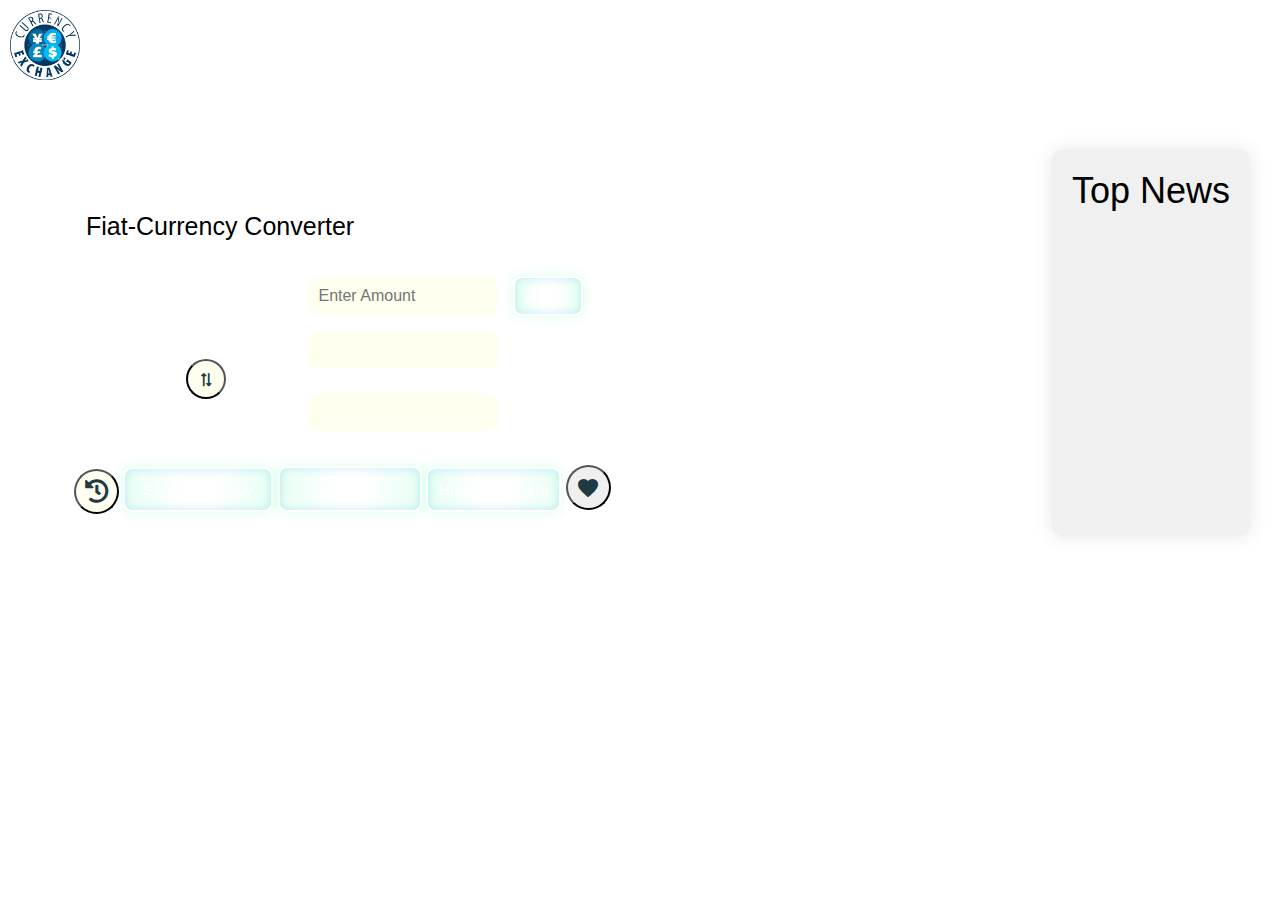
<file: index.html>
<!DOCTYPE html>
<html lang="en">
<head>
  <meta charset="UTF-8">
  <meta name="viewport" content="width=device-width, initial-scale=1.0">
  <title>Fiat-Currency Converter</title>
  <link rel="stylesheet" href="https://cdnjs.cloudflare.com/ajax/libs/font-awesome/5.15.3/css/all.min.css">
  <link href="https://fonts.googleapis.com/icon?family=Material+Icons" rel="stylesheet">
  <style>
    *{
      margin: 0;
      padding: 0;
      box-sizing: border-box;
      font-family: 'Poppins', sans-serif;
    }
    body{
      background-repeat: no-repeat;
      background-size: cover;
      background-attachment: fixed;
      background-image: url("https://wallpapercave.com/wp/wp4678541.jpg");
    }
    .container2{
      display:flex;
      flex-direction: row;
      height: 80px;
      width: 200px;
      padding: 10px;
    }
    .container2 a{
      padding: 12px;
      margin: 10px;
    }
    .dropdown-menu {
      position: relative;
      display: inline-block;
    }
    .dropdown-menu:hover .menu-content {
      display: block;
    }
    .menu-btn {
      background-color:transparent;
      color: white;
      padding: 23px;
      font-size: 20px;
      font-weight: bolder;
      font-family: poppins;
      border: none;
      text-transform: uppercase;
    }
    .menu-content {
      display: none;
      position: absolute;
      background-color: transparent;
      min-width: 160px;
      z-index: 1;
    }
    .links,.links-hidden{
      display: inline-block;
      color: white;
      padding: 12px 16px;
      text-decoration: none;
      font-size: 18px;
      font-weight: bold;
    }
    .links-hidden{
      display: block;
    }
    nav {
      width: 100%;
      left: 10px;
    }
    nav a {
      font-size: 20px;
      margin-right: 7px;
      margin-left: 2px;
    }
    .flex_container{
      display: flex;
    }
    .form {
      margin: 0 auto;
      margin-right: 50px;
      margin-left: 30px;
    }
    .form__fieldset {
      border: 4px solid white;
      border-radius: 10px;
      margin-top: 120px;
      padding-left: 30px;
      padding-right: 20px;
      margin-left: 10px;
      max-width: 1100px;
    }
    .form__legend {
      border: 2px solid white;
      padding: 10px;
      border-radius: 10px;
      font-size: 25px;
      background-color: white;
       color: black;
    }
    .inputfield {
      max-width: 190px;
      background-color: ivory;
      border: none;
      padding: 10px;
      border-radius: 10px;
      outline: none;
      color: black;
      font-size: 16px;
    }
    #amount:focus {
      animation: rotateShadow 2s infinite linear;
    }
    .form__labelText {
      font-size: 20px;
      display: inline-block;
      width: 200px;
      margin: 10px;
      color: white;
      font-weight: bold;
    }
  .button {
  --green: white;
  font-size: 15px;
  padding: 0.7em 2.7em;
  letter-spacing: 0.06em;
  position: relative;
  font-family: inherit;
  border-radius: 0.6em;
  overflow: hidden;
  transition: all 0.3s;
  line-height: 1.4em;
  border: 2px solid var(--green);
  background: linear-gradient(to right, rgba(27, 253, 156, 0.1) 1%, transparent 40%,transparent 60% , rgba(27, 253, 156, 0.1) 100%);
  color: var(--green);
  box-shadow: inset 0 0 10px rgba(112, 203, 225, 0.4), 0 0 9px 3px rgba(27, 253, 156, 0.1);
}
.button:hover {
  color: #30ade3;
  box-shadow: inset 0 0 10px rgba(112, 203, 225, 0.4), 0 0 9px 3px rgba(27, 253, 156, 0.2);
}
.button:before {
  content: "";
  position: absolute;
  left: -4em;
  width: 4em;
  height: 100%;
  top: 0;
  transition: transform .4s ease-in-out;
  background: linear-gradient(to right, transparent 1%, rgba(27, 253, 156, 0.1) 40%,rgba(27, 253, 156, 0.1) 60% , transparent 100%);
}
.button:hover:before {
  transform: translateX(15em);
}
    .form__container {
      padding: 10px;
    }
    .form__result {
      padding: 20px;
    }
    .form__labelText {
      font-size: 20px;
      display: inline-block;
      width: 200px;
      margin: 10px;
      color: white;
      font-weight: bold;
    }
    .form__container--submit {
      padding: 20px;
      display: flex;
      align-items: center;
      justify-content: center;
    }
    .form__submit {
      margin: 0 auto;
      padding: 10px;
      background-color: white;
      color: black;
      border: none;
      font-size: 20px;
    }
    .form__resultContainer {
      border-top: 2px double white;
    }
    .form__result {
      font-size: 25px;
      font-weight: 700;
    }
    .form__resultContent {
      display: inline-block;
      margin: 20px;
      font-size: 30px;
      font-weight: 700;
      color: crimson;
    }
    nav a {
      text-decoration: none;
      font-size: 20px;
      color: white;
      text-transform: uppercase;
      font-weight: bold;
      font-family: poppins;
      margin-right: 20px;
    }
    .Swap_Button{
      align-content: center;
      rotate: 90deg;
      width: 40px;
      height: 40px;
      border-radius: 50%;
      background: ivory;
      color: #203A43;
      position: absolute;
      inset-inline-start: 13%;
      transform: translate(-50%, -50%);
    }
    .Swap_Button:hover{
      background-color: #203A43;
      color: ivory;
    }
    ul{
      list-style: none;
    }
    .list{
      width: 100%;
      background-color: #ffffff;
    }
    .list-items{
      padding: 10px 5px;
    }
    .hidden{
      display: none;
    }
    .history_format{
      align-content: center;
      width: 45px;
      height: 45px;
      border-radius: 50%;
      background: ivory;
      color: #203A43;
      margin-top: 22px;
      font-size: 24px;
      position: relative;
      top: 5px;
    }
    .history_format:hover{
      background-color: #203A43;
      color: ivory;
    }
    #historyFormPopup {
      position: fixed;
      width: 400px;
      top: 50%;
      left: 57%;
      transform: translate(-50%, -50%);
      background-color: #fff;
      padding: 20px;
      border: 1px solid #ccc;
      border-radius: 5px;
      z-index: 1; /* Ensure the popup is above other elements */
    }
    #historyList {
      list-style: none;
      padding: 0;
      margin-top: 10px;
    }
    #historyList li {
      padding: 5px 10px;
      border: 1px solid #ccc;
      margin-bottom: 5px;
    }
    #closeHistoryForm {
      width: 10em;
      position: relative;
      height: 2.5em;
      border: 3px ridge #fafdfe;
      outline: none;
      background-color: transparent;
      color: white;
      transition: 1s;
      border-radius: 0.3em;
      font-size: 12px;
      font-weight: bold;
      cursor: pointer;
    }
    #closeHistoryForm:hover::before, #closeHistoryForm:hover::after {
      transform: scale(0)
    }
    #closeHistoryForm:hover {
      box-shadow: inset 0px 0px 25px #959596;
    }
    #historyFormPopup{
      background: #0F2027;  /* fallback for old browsers */
      background: -webkit-linear-gradient(to right, #2C5364, #203A43, #0F2027);
    }
    #historyFormPopup h2{
      color: white;
    }
    @keyframes rotateShadow {
      0% {
        box-shadow: -2px -2px 0px 0px #949295, 2px 2px 0px 0px #5a5959;
      }
      25% {
        box-shadow: -2px 2px 0px 0px #949295, 2px -2px 0px 0px #5a5959;
      }
      50% {
        box-shadow: 2px 2px 0px 0px #949295, -2px -2px 0px 0px #5a5959;
      }
      75% {
        box-shadow: 2px -2px 0px 0px #949295, -2px 2px 0px 0px #5a5959;
      }
      100% {
        box-shadow: -2px -2px 0px 0px #949295, 2px 2px 0px 0px #5a5959;
      }
    }
    .hidden1 {
        display: none;
    }
    #favoriteFormPopup {
      position: fixed;
      width: 400px;
      top: 50%;
      left: 57%;
      transform: translate(-50%, -50%);
      background-color: #fff;
      padding: 20px;
      border: 1px solid #ccc;
      border-radius: 5px;
      z-index: 1; /* Ensure the popup is above other elements */
    }
    #favoritesList {
      list-style: none;
      padding: 0;
      margin-top: 10px;
    }
    #favoritesList li {
      padding: 5px 10px;
      border: 1px solid #ccc;
      margin-bottom: 5px;
    }
    #closeFavoriteForm {
      width: 10em;
      position: relative;
      height: 2.5em;
      border: 3px ridge #fafdfe;
      outline: none;
      background-color: transparent;
      color: white;
      transition: 1s;
      border-radius: 0.3em;
      font-size: 12px;
      font-weight: bold;
      cursor: pointer;
    }
    #closeFavoriteForm:hover::before, #closeFavoriteForm:hover::after {
      transform: scale(0)
    }
    #closeFavoriteForm:hover {
      box-shadow: inset 0px 0px 25px #959596;
    }
    #favoriteFormPopup{
      background: #0F2027;  /* fallback for old browsers */
      background: -webkit-linear-gradient(to right, #2C5364, #203A43, #0F2027);}
    #favoriteFormPopup h2{
      color: white;
    }
    #result {
      margin-top: 20px;
      font-size: 20px;
      font-weight: bold;
      color: white;
    }
    #result1 {
      margin-top: 10px;
      font-size: 20px;
      font-weight: bold;
      color: white;
    }
    .favorite_Button{
      border-radius: 50%;
      height: 45px;
      width: 45px;
      color: #203A43;
      font-size: 36px;
      position: relative;
      top: 5px;
    }
  .favorite_Button:hover{
      background-color: #203A43;
      color: ivory;
    }
    .historical{
      max-width: 600px;
      padding-left: 20px;
      padding-right: 20px; 
      position: relative;
      outline: none;
      background-color: transparent;
      font-size: 24px;
      font-weight: bold;
      cursor: pointer;
      max-height: 350px;
    }
    .historical h3{
      color: white;
      margin-left: 40px;
      margin-top: 10px;
      margin-bottom: 15px;
    }
    .container {
      background-color: #f0f0f0;
      padding: 20px;
      border-radius: 10px;
      box-shadow: 0 0 20px rgba(0, 0, 0, 0.1);
      max-width: 430px;
      margin: 0 auto;
      max-height: 70vh;
      overflow-y: auto;
      margin-top: 70px;
      margin-right: 30px;
  }
  .news-list {
      padding: 0;
      margin: 0;
      list-style: none;
  }
  .news-item {
      padding: 10px;
      border-bottom: 1px solid #ccc;
  }
  .news-item:last-child {
      border-bottom: none;
  }
  .news-item a {
      color: #333;
      text-decoration: none;
      font-weight: bold;
  }
  .news-item img {
  width: 100px; /* Adjust width as needed */
  height: auto; /* Maintain aspect ratio */
  margin-right: 10px; /* Optional spacing between image and text */
  }
  .heading{
    font-size: 36px;
    margin-top: 0px;
    margin-bottom: 0px;
  }  
  </style>
</head>
<body>
  <nav>
    <div class="container2">
      <img src="logo.png" height="70px" width="70px">
      <a href="HomePage.html">Home</a>
      <div class="dropdown-menu">
        <button class="menu-btn">Services</button>
        <div class="menu-content">
          <a class="links-hidden" href="CryptoCurrency.html"> Crypto Currency Converter</a> 
        </div>
      </div>
      <a href="Contact Us.html">Contact</a>
      <a href="Feedback Page.html">Feedback</a>
    </div>
  </nav> 
  <main>
    <div class="flex_container">
      <div class="form">
        <fieldset class="form__fieldset">
          <legend class="form__legend">Fiat-Currency Converter</legend>
          <div class="flex_container">
          <div>
          <div class="amount" style="width: 510px; margin-top: 20px;">
            <label for="amount"><span class="form__labelText">Enter Amount:</span>
            <input type="number" style="margin-left: 10px;" class="inputfield" name="amount" id="amount" min="0" placeholder="Enter Amount">
            </label>
            <button class="button" style="width: 70px; height: 40px; padding: 0px; margin-left: 10px;" onclick="ClearFields()">
            <span class="transition"></span>
            <span class="gradient"></span>
            <span class="label">Reset</span></button>
          </div>
          <div class="form__container">
            <label for="from"><span class="form__labelText">From:</span>
            </label>
            <input list="from_currency" class="inputfield" name="from_currency" id="from">
              <datalist id="from_currency">
                <option value="AED">AED-Arab Emirates Dirham</option>
                <option value="ARS">ARS-Argentine Peso</option>
                <option value="AUD">AUD-Australian Dollar</option>
                <option value="BGN">BGN-Bulgarian Lev</option>
                <option value="BRL">BRL-Brazilian Real</option>
                <option value="BSD">BSD-Bahamian Dollar</option>
                <option value="CAD">CAD-Canadian Dollar</option>
                <option value="CHF">CHF-Swiss Franc</option>
                <option value="CLP">CLP-Chilean Peso</option>
                <option value="CNY">CNY-Chinese Yuan Renminbi</option>
                <option value="COP">COP-Colombian Peso</option>
                <option value="CZK">CZK-Czech Koruna</option>
                <option value="DKK">DKK-Danish Krone</option>
                <option value="DOP">DOP-Domician Peso</option>
                <option value="EGP">EGP-Egyptian Pound</option>
                <option value="EUR">EUR-Euro</option>
                <option value="FJD">FJD-Fijian Dollar</option>
                <option value="GBP">GBP-Great British Pound</option>
                <option value="GTQ">GTQ-Guatemalan Quetzal</option>
                <option value="HKD">HKD-Hong Kong Dollar</option>
                <option value="HRK">HRK-Croatian Kuna</option>
                <option value="HUF">HUF-Hungarian Forint</option>
                <option value="IDR">IDR-Indonesian Rupiah</option>
                <option value="ILS">ILS-Israeli New Shekel</option>
                <option value="INR">INR-Indian Rupee</option>
                <option value="ISK">ISK-Icelandic Krona</option>
                <option value="JPY">JPY-Japenese Yen</option>
                <option value="KRW">KRW-Korean won</option>
                <option value="KZT">KZT-Kazakhstani Tenge</option>
                <option value="MXN">MXN-Mexican Peso</option>
                <option value="MYR">MYR-Malaysian Ringgit</option>
                <option value="NOK">NOK-Norwegian Krone</option>
                <option value="NZD">NZD-New Zealand Dollar</option>
                <option value="PAB">PAB-Panamanian Bolboa</option>
                <option value="PEN">PEN-Peruvian Nuevo Sol</option>
                <option value="PHP">PHP-Phillippine Peso</option>
                <option value="PKR">PKR-Pakistani rupee</option>
                <option value="PLN">PLN-Polish Zloty</option>
                <option value="PYG">PYG-Paraguay Guarani</option>
                <option value="RON">RON-Romanian New Leu</option>
                <option value="RUB">RUB-Russian Ruble</option>
                <option value="SAR">SAR-Saudi Riyal</option>
                <option value="SEK">SEK-Swedish Krona</option>
                <option value="SGD">SGD-Singapore Dollar</option>
                <option value="THB">THB-Thai Baht</option>
                <option value="TRY">TRY-Turkish Lira</option>
                <option value="TWD">TWD-New Talwan Dollar</option>
                <option value="UAH">UAH-Ukrainian Hryvnia</option>
                <option value="USD">USD-United States Dollar</option>
                <option value="UYU">UYU-Uruguayan Peso</option>
                <option value="VND">VND-Vietnamese Dong</option>
                <option value="ZAR">ZAR-South African Rand</option>
              </datalist>
            </div>
          <div>
            <button class="Swap_Button" onclick="swap()">
            <span class="fas fa-exchange-alt"></span>
            </button>
          </div>
          <div class="form__container">
            <label for="to"><span class="form__labelText">To:</span>
            </label>
            <input list="to_currency" class="inputfield" name="to_currency" id="to">
            <datalist id="to_currency">
              <option value="AED">AED-Arab Emirates Dirham</option>
              <option value="ARS">ARS-Argentine Peso</option>
              <option value="AUD">AUD-Australian Dollar</option>
              <option value="BGN">BGN-Bulgarian Lev</option>
              <option value="BRL">BRL-Brazilian Real</option>
              <option value="BSD">BSD-Bahamian Dollar</option>
              <option value="CAD">CAD-Canadian Dollar</option>
              <option value="CHF">CHF-Swiss Franc</option>
              <option value="CLP">CLP-Chilean Peso</option>
              <option value="CNY">CNY-Chinese Yuan Renminbi</option>
              <option value="COP">COP-Colombian Peso</option>
              <option value="CZK">CZK-Czech Koruna</option>
              <option value="DKK">DKK-Danish Krone</option>
              <option value="DOP">DOP-Domician Peso</option>
              <option value="EGP">EGP-Egyptian Pound</option>
              <option value="EUR">EUR-Euro</option>
              <option value="FJD">FJD-Fijian Dollar</option>
              <option value="GBP">GBP-Great British Pound</option>
              <option value="GTQ">GTQ-Guatemalan Quetzal</option>
              <option value="HKD">HKD-Hong Kong Dollar</option>
              <option value="HRK">HRK-Croatian Kuna</option>
              <option value="HUF">HUF-Hungarian Forint</option>
              <option value="IDR">IDR-Indonesian Rupiah</option>
              <option value="ILS">ILS-Israeli New Shekel</option>
              <option value="INR">INR-Indian Rupee</option>
              <option value="ISK">ISK-Icelandic Krona</option>
              <option value="JPY">JPY-Japenese Yen</option>
              <option value="KRW">KRW-Korean won</option>
              <option value="KZT">KZT-Kazakhstani Tenge</option>
              <option value="MXN">MXN-Mexican Peso</option>
              <option value="MYR">MYR-Malaysian Ringgit</option>
              <option value="NOK">NOK-Norwegian Krone</option>
              <option value="NZD">NZD-New Zealand Dollar</option>
              <option value="PAB">PAB-Panamanian Bolboa</option>
              <option value="PEN">PEN-Peruvian Nuevo Sol</option>
              <option value="PHP">PHP-Phillippine Peso</option>
              <option value="PKR">PKR-Pakistani rupee</option>
              <option value="PLN">PLN-Polish Zloty</option>
              <option value="PYG">PYG-Paraguay Guarani</option>
              <option value="RON">RON-Romanian New Leu</option>
              <option value="RUB">RUB-Russian Ruble</option>
              <option value="SAR">SAR-Saudi Riyal</option>
              <option value="SEK">SEK-Swedish Krona</option>
              <option value="SGD">SGD-Singapore Dollar</option>
              <option value="THB">THB-Thai Baht</option>
              <option value="TRY">TRY-Turkish Lira</option>
              <option value="TWD">TWD-New Talwan Dollar</option>
              <option value="UAH">UAH-Ukrainian Hryvnia</option>
              <option value="USD">USD-United States Dollar</option>
              <option value="UYU">UYU-Uruguayan Peso</option>
              <option value="VND">VND-Vietnamese Dong</option>
              <option value="ZAR">ZAR-South African Rand</option>
            </datalist>
          </div>
            <button id="saveHistory" class="history_format"><i class="fa fa-history"></i></button>
            <button id="openFavoriteForm" class="button" style="width: 150px; padding: 10px;">
              <span class="transition"></span>
              <span class="gradient"></span>
              <span class="label">Save Currency</span></button>  
            <button id="openHistoryForm" class="button" onclick="convert()">Convert<span class="button-border"></span></button>
            <div id="historyFormPopup" class="hidden">
              <h2><b><u>History Data</u></b></h2>
              <p id="historyMessage"></p>
              <ul id="historyList" style="color:white"></ul>
              <button id="closeHistoryForm">Close</button>
            </div>
            <button class="button" style="padding:10px;" onclick="showContent()">
              <span class="transition" ></span>
              <span class="gradient"></span>
              <span class="label">Historical Data</span>
            </button>  
            <button id="saveFavorite" class="favorite_Button"><i class="material-icons">favorite</i></button>
            <div id="favoriteFormPopup" class="hidden1">
              <h2><b><u>Favorites</u></b></h2>
              <p id="favoriteMessage"></p>
              <ul id="favoritesList" style="color:white"></ul>
              <button id="closeFavoriteForm">Close</button>
            </div>
            <div id="result1"></div>
            <div id="result"></div>
            </div>
      <div>
        <div class="historical" style="display: none; border-left-style: dotted; border-left-color: white;">
            <h3><u>Historical Prices</u></h3>
            <label id="lfrom12"><span class="form__labelText" style="width: 100px;">From:</span>
            <input type="text" id="from12" class="inputfield"></label><br>
            <label id="lto12"><span class="form__labelText" style="width: 100px;">To:</span>
            <input type="text" id="to12" class="inputfield"></label><br>
            <label id="ldate12"><span class="form__labelText" style="width: 100px;">Date:</span>
            <input type="date" id="input12" class="inputfield"></label><br>
            <button id="data1" class="button" onclick="fetchData()">Show</button>
            <div id="data" style="color: white;"></div>
          </div>
          </div>
          </div>
    </fieldset>
    </div>   
    <div class="container">
      <center><p class="heading">Top News</p></center>
      <ul class="news-list" id="newsList"></ul>
    </div>
  </div>
  </main>
</body>
<script>
    function showContent() {
        const historicalDiv = document.querySelector(".historical");
        historicalDiv.style.display = historicalDiv.style.display === "none" ? "block" : "none";
        historyFormPopup.classList.add("hidden");
        favoriteFormPopup.classList.add("hidden1");
      }
      
    function ClearFields() {
        document.getElementById("amount").value = "";
        document.getElementById("from").value = "";
        document.getElementById("to").value = "";
      }
    
        function convert() {
            var amount = document.getElementById("amount").value;
            var from = document.getElementById("from").value;
            var to = document.getElementById("to").value;
        
            fetch(`https://api.exchangerate-api.com/v4/latest/${from}`)
                .then(response => response.json())
                .then(data => {
                    var rate = data.rates[to];
                    var result = amount * rate;
                    document.getElementById("result").innerText = `${amount} ${from} = ${result} ${to}`;
                    document.getElementById("result1").innerText = `Rate: 1 ${from} = ${rate} ${to}`;
                })
                .catch(err => console.log(err));
        }
        function swap() {
          const temp= from.value;
          from.value = to.value;
          to.value = temp;
        }
    
    const input_1 = document.getElementById("from");
    const input_2 = document.getElementById("to");
    const openHistoryFormButton = document.getElementById("openHistoryForm");
    const historyFormPopup = document.getElementById("historyFormPopup");
    const closeHistoryFormButton = document.getElementById("closeHistoryForm");
    const historyList = document.getElementById("historyList");
    const historyMessage = document.getElementById("historyMessage");
    const saveHistory = document.getElementById("saveHistory");
    
    let inputHistory = JSON.parse(localStorage.getItem('inputHistory')) || [];
    
    openHistoryFormButton.addEventListener('click', () => {
        const input1 = input_1.value;
        const input2 = input_2.value;
        inputHistory.push({ input1, input2 });
        input1.value = '';
        input2.value = '';
    
        // Limit history to the last 10 entries
        inputHistory = inputHistory.slice(-10);
    
        // Save input history to local storage
        localStorage.setItem('inputHistory', JSON.stringify(inputHistory));
    
        updateHistory();
    });
    
    saveHistory.addEventListener('click', () => {
        historyFormPopup.classList.toggle('hidden');
      favoriteFormPopup.classList.add("hidden1");
      updateHistory();
    });
    
    function updateHistory() {
        historyList.innerHTML = '';
        inputHistory.forEach((entry, index) => {
            const li = document.createElement('li');
            li.textContent = `Entry ${index+1}: From: ${entry.input1}, To: ${entry.input2}`;
            historyList.appendChild(li);
        });
    }
    
    openHistoryFormButton.addEventListener("click", () => {
     updateHistory();
    });
    
    saveHistory.addEventListener("click", () => {
      historyFormPopup.classList.remove("hidden");
      favoriteFormPopup.classList.add("hidden1");
      historicalDiv.style.display = historicalDiv.style.display === "none" ? "block" : "none";
      updateHistory();
    })
    
    closeHistoryFormButton.addEventListener("click", () => {
      historyFormPopup.classList.add("hidden");
      historyMessage.textContent = ""; // Clear message on closing
    });
    openHistoryFormButton.addEventListener("click", updateHistory);
    
    window.addEventListener('load', () => {
        inputHistory = JSON.parse(localStorage.getItem('inputHistory')) || [];
        updateHistory();
    });
    
    const fvr_1 = document.getElementById("from");
    const fvr_2 = document.getElementById("to");
    const openFavoriteFormButton = document.getElementById("openFavoriteForm");
    const favoriteFormPopup = document.getElementById("favoriteFormPopup");
    const closeFavoriteFormButton = document.getElementById("closeFavoriteForm");
    const favoritesList = document.getElementById("favoritesList");
    const favoriteMessage = document.getElementById("favoriteMessage");
    const saveFavorite = document.getElementById("saveFavorite");
    
    let inputFavorite = JSON.parse(localStorage.getItem('inputFavorite')) || [];
    
    openFavoriteFormButton.addEventListener('click', () => {
        const fvr1 = fvr_1.value;
        const fvr2 = fvr_2.value;
        inputFavorite.push({ fvr1, fvr2 });
        fvr1.value = '';
        fvr2.value = '';
    
        // Limit history to the last 10 entries
        inputFavorite = inputFavorite.slice(-5);
    
        // Save input history to local storage
        localStorage.setItem('inputFavorite', JSON.stringify(inputFavorite));
    
        updateFavorite();
    });
    
    function useFavorite(entry) {
        document.getElementById("from").value = entry.fvr1;
        document.getElementById("to").value = entry.fvr2;
    }
    
    saveFavorite.addEventListener('click', () => {
        favoriteFormPopup.classList.toggle('hidden1');
      historyFormPopup.classList.add("hidden");
      updateFavorite();
    });
    
    function updateFavorite() {
        favoritesList.innerHTML = '';
        inputFavorite.forEach((entry, index) => {
            const li = document.createElement('li');
            //li.textContent = Entry ${index+1}: From: ${entry.fvr1}, To: ${entry.fvr2};
        li.textContent = `From: ${entry.fvr1}, To: ${entry.fvr2}`;
            li.addEventListener("click", () => useFavorite(entry));
            favoritesList.appendChild(li);
        });
    }
    
    openFavoriteFormButton.addEventListener("click", () => {
     updateFavorite();
    });
    
    saveFavorite.addEventListener("click", () => {
      favoriteFormPopup.classList.remove("hidden1");
      historyFormPopup.classList.add("hidden");
      updateFavorite();
    })
    
    closeFavoriteFormButton.addEventListener("click", () => {
      favoriteFormPopup.classList.add("hidden1");
      favoriteMessage.textContent = ""; // Clear message on closing
    });
    openFavoriteFormButton.addEventListener("click", updateFavorite);
    
    window.addEventListener('load', () => {
        inputFavorite = JSON.parse(localStorage.getItem('inputFavorite')) || [];
        updateFavorite();
    });
    
    const apiKey = "iDsE4z4NqkGXpcp8pwNVdAkZZwOL3YYL"; // Replace with your actual API key
    
    function fetchData(date) {
      var date1 = document.getElementById("input12").value;
      var date2 = document.getElementById("input12").value;
      var from = document.getElementById("from12").value;
      var to = document.getElementById("to12").value;
      var from12 = from.toUpperCase();
      var to12 = to.toUpperCase();
    
      const url = `https://api.polygon.io/v2/aggs/ticker/C:${from12}${to12}/range/1/day/${date1}/${date2}?adjusted=true&sort=asc&limit=120&apiKey=${apiKey}`;
    
      fetch(url)
        .then(response => response.json())
        .then(data => {
          const { c, h, l, t } = data.results[0]; // Destructuring response object
          const c1= c.toFixed(2);
          const h1 = h.toFixed(2);
          const l1 = l.toFixed(2);
          document.getElementById("data").innerHTML=`
            Highest Price: ${h1} <br>
            Lowest Price: ${l1} <br>
            Close Price: ${c1}`
        })
        .catch(error => {
          console.error("Error fetching data:", error);
        });
    }
    const newsList = document.getElementById('newsList');
    
    document.addEventListener('DOMContentLoaded', retrieve);
    
    function retrieve() {
        let url = `https://api.polygon.io/v2/reference/news?apiKey=iDsE4z4NqkGXpcp8pwNVdAkZZwOL3YYL`;
    
        fetch(url)
        .then((res) => res.json())
        .then((data) => {
            console.log(data);
            newsList.innerHTML = ''; // Clear previous headlines
            data.results.forEach(result => {
                let listItem = document.createElement('li');
                listItem.classList.add('news-item');
                //image
                let img = document.createElement('img');
                img.setAttribute('src', result.image_url);
                img.setAttribute('alt', result.title);
                console.log(result.image_url);
                //link&title
                let a = document.createElement('a');
                a.setAttribute('href', result.article_url);
                a.setAttribute('target', '_blank');
                a.textContent = result.title;
                listItem.appendChild(img);
                listItem.appendChild(a);
                newsList.appendChild(listItem);
            });
        })
        .catch(error => console.error('Error fetching news:', error));
    }
    
</script>
</html>
</file>
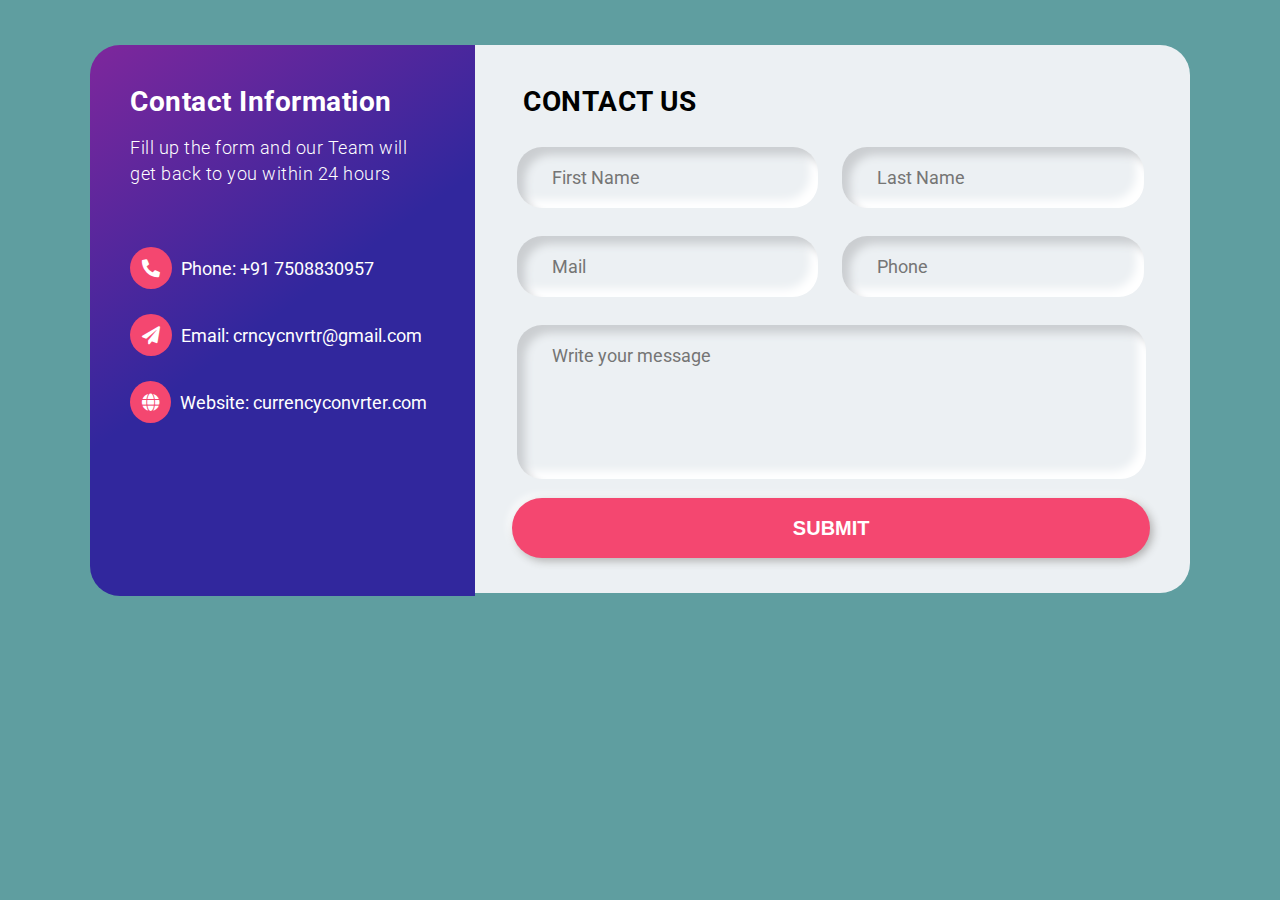
<file: Contact Us.html>
<!DOCTYPE html>
<html lang="en">
<head>
    <meta charset="UTF-8">
    <meta name="viewport" content="width=device-width, initial-scale=1.0">
    <title>Contact Us</title>
    <link rel="stylesheet" href="https://fonts.googleapis.com/css2?family=Roboto:wght@300;400;500;700&display=swap">
    <link rel="stylesheet" href="https://use.fontawesome.com/releases/v5.15.4/css/all.css">
    <style>
        *{
    padding: 0;
    margin: 0;
    box-sizing: border-box;
}
body{
   background-color: cadetblue;
}
body, input,textarea, a{
    font-family: 'Roboto', sans-serif;
}
#section-wrapper{
    width: 100%;
    padding: 10px;
}
.box-wrapper{
    position: relative;
    display: table;
    width:1100px;
    margin:auto;
    margin-top:35px;
    border-radius: 30px;
}
.info-wrap{
    width:35%;
    height: 551px;
    padding: 40px;
    float: left;
    display: block;
    border-radius: 30px 0px 0px 30px;
    background: linear-gradient(144deg, rgba(126,39,156,1) 0%, rgba(49,39,157,1) 49%);
    color: #fff;
}
.info-title{
    text-align: left;
    font-size: 28px;
    letter-spacing: 0.5px;
}
.info-sub-title{
    font-size: 18px;
    font-weight: 300;
    margin-top: 17px;
    letter-spacing: 0.5px;
    line-height: 26px;
}
.info-details {
    list-style: none;
    margin: 60px 0px;
}
.info-details li {
    margin-top: 25px;
    font-size: 18px;
    color: #fff;
}
.info-details li i {
    background: #F44770;
    padding: 12px;
    border-radius: 50%;
    margin-right: 5px;
}
.info-details li a {
    color: #fff;
    text-decoration: none;
}
.info-details li a:hover {
    color: #F44770;
}
.social-icons {
    list-style: none;
    text-align: center;
    margin: 20px 0px;
}
.social-icons li {
    display: inline-block;
}
.social-icons li i {
    background: #F44770;
    color: #fff;
    padding: 15px;
    font-size: 20px;
    border-radius: 22%;
    margin: 0px 5px;
    cursor: pointer;
    transition: all .5s;
}
.social-icons li i:hover {
    background: #fff;
    color: #000000;
}
.form-wrap{
    width:65%;
    float: right;
    padding:40px 25px 35px 25px;
    border-radius: 0px 30px 30px 0px;
    background: #ecf0f3;
}
.form-title{
    text-align: left;
    margin-left: 23px;
    font-size: 28px;
    letter-spacing: 0.5px;
}
.form-fields{
    display: table;
    width: 100%;
    padding: 15px 5px 5px 5px;
}
.form-fields input,
.form-fields textarea{
    border: none;
    outline:none;
    background: none;
    font-size: 18px;
    color:#555;
    padding: 20px 10px 20px 5px;
    width:100%
}
.form-fields textarea{
    height: 150px;
    resize: none;
}
.form-group{
    width: 46%;
    float: left;
    padding: 0px 30px;
    margin: 14px 12px;
    border-radius: 25px;
    box-shadow: inset 8px 8px 8px #cbced1, inset -8px -8px 8px #ffffff;
}
.form-fields .form-group:last-child {
    width: 96%;
}
.submit-button{
    width: 96%;
    height: 60px;
    margin: 0px 12px;
    border-radius: 30px;
    font-size: 20px;;
    font-weight: 700;
    outline: none;
    border:none;
    cursor: pointer;
    color:#fff;
    text-align: center;
    background: #F44770;
    box-shadow: 3px 3px 8px #b1b1b1, -3px -3px 8px #ffffff;
    transition: .5s;
}
.submit-button:hover{
    background: #31279d;
}

@media only screen and (max-width: 767px) {
    .box-wrapper{
        width: 100%;
    }
    .info-wrap,
    .form-wrap{
        width: 100%;
        height: inherit;
        float: none;  
    }
    .info-wrap{
        border-radius: 30px 30px 0px 0px;
    }
    .form-wrap{
        border-radius: 0px 0px 30px 30px;
    }
    .form-group{
        width: 100%;
        float: none;
        margin: 25px 0px;
    }
    .form-fields .form-group:last-child, 
    .submit-button{
        width: 100%;
    }
    .submit-button{
        margin: 10px 0px;
    }
}
    </style>
</head>
<body>
    <section id="section-wrapper">
        <div class="box-wrapper">
            <div class="info-wrap">
                <h2 class="info-title">Contact Information</h2>
                <h3 class="info-sub-title">Fill up the form and our Team will get back to you within 24 hours</h3>
                <ul class="info-details">
                    <li>
                        <i class="fas fa-phone-alt"></i>
                        <span>Phone:</span> <a href="tel:+ 1235 2355 98">+91 7508830957</a>
                    </li>
                    <li>
                        <i class="fas fa-paper-plane"></i>
                        <span>Email:</span> <a href="mailto:info@yoursite.com">crncycnvrtr@gmail.com</a>
                    </li>
                    <li>
                        <i class="fas fa-globe"></i>
                        <span>Website:</span> <a href="C:\Users\hi\OneDrive\Desktop\Project\Final\Home Page.html">currencyconvrter.com</a>
                    </li>
                </ul>
            </div>
            <div class="form-wrap">
                <form action="C:\Users\hi\OneDrive\Desktop\Project\Final\Home Page.html" method="POST">
                    <h2 class="form-title">CONTACT US</h2>
                    <div class="form-fields">
                        <div class="form-group">
                            <input type="text" class="fname" required placeholder="First Name">
                        </div>
                        <div class="form-group">
                            <input type="text" class="lname" required placeholder="Last Name">
                        </div>
                        <div class="form-group">
                            <input type="email" class="email" required placeholder="Mail">
                        </div>
                        <div class="form-group">
                            <input type="number" class="phone" required maxlength="10" placeholder="Phone">
                        </div>
                        <div class="form-group">
                            <textarea name="message" id="" required placeholder="Write your message"></textarea>
                        </div>
                    </div>
                    <form action="C:\Users\hi\OneDrive\Desktop\Project\Final\Home Page.html">
                        <button class="submit-button" onclick="window.location.href='C:/Users/hi/OneDrive/Desktop/Project/Final/Tech 2.0/HomePage.html';">SUBMIT</button>
                    </form>
                </form>
            </div>
        </div>
    </section>
</body>
</html>
</file>
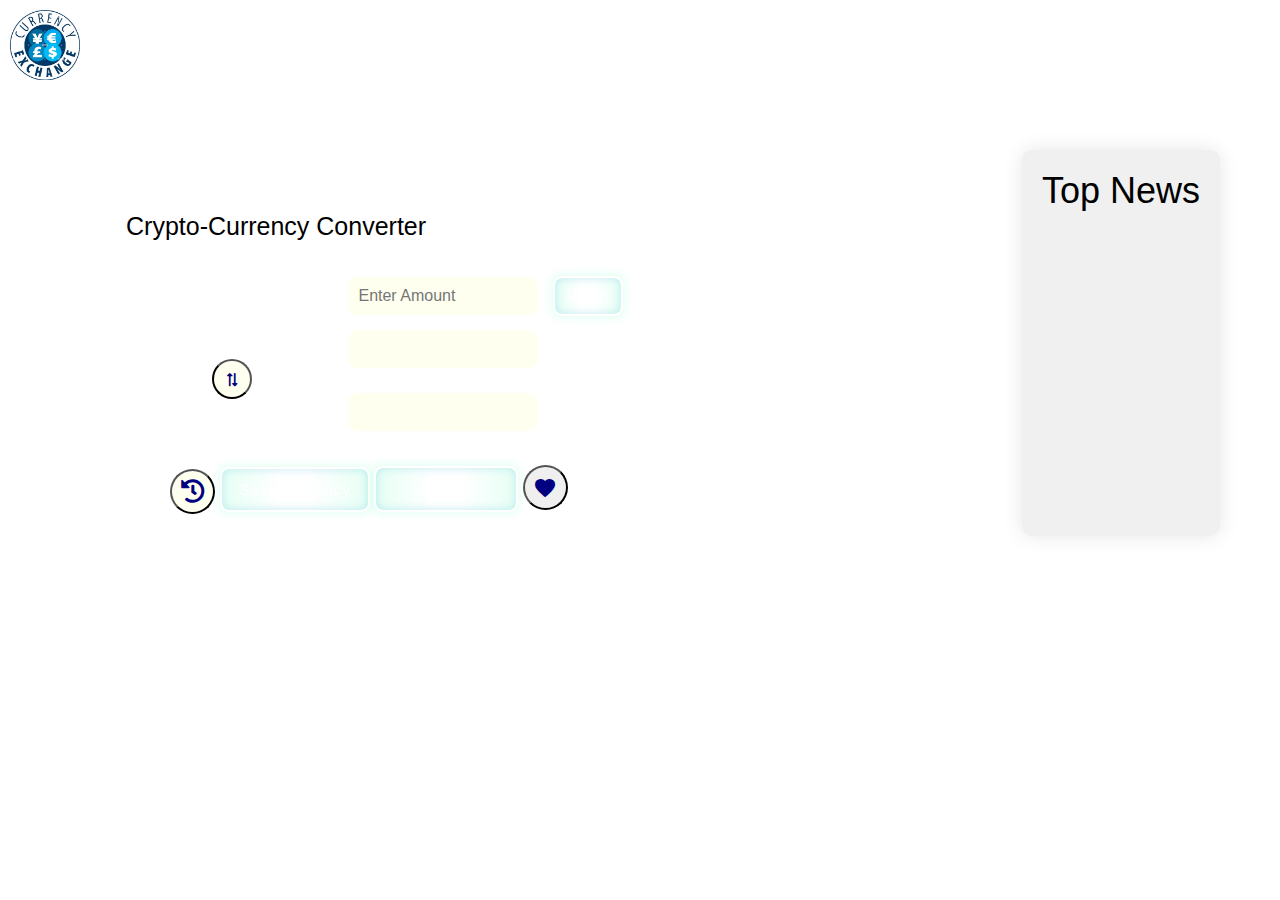
<file: CryptoCurrency.html>
<!DOCTYPE html>
<html lang="en">
<head>
  <meta charset="UTF-8">
  <meta name="viewport" content="width=device-width, initial-scale=1.0">
  <title>Crypto-Currency Converter</title>
  <link rel="stylesheet" href="https://cdnjs.cloudflare.com/ajax/libs/font-awesome/5.15.3/css/all.min.css">
  <link href="https://fonts.googleapis.com/icon?family=Material+Icons" rel="stylesheet">
  <style>
    *{
      margin: 0;
      padding: 0;
      box-sizing: border-box;
      font-family: 'Poppins', sans-serif;
    }
    body{
      background-repeat: no-repeat;
      background-size: cover;
      background-attachment: fixed;
      background-image: url("https://site.surveysparrow.com/wp-content/uploads/2023/05/1.png");
    }
    .container2{
      display:flex;
      flex-direction: row;
      height: 80px;
      width: 200px;
      padding: 10px;
    }
    .container2 a{
      padding: 12px;
      margin: 10px;
    }
    .dropdown-menu {
      position: relative;
      display: inline-block;
    }
    .dropdown-menu:hover .menu-content {
      display: block;
    }
    .menu-btn {
      background-color:transparent;
      color: white;
      padding: 23px;
      font-size: 20px;
      font-weight: bolder;
      font-family: poppins;
      border: none;
      text-transform: uppercase;
    }
    .menu-content {
      display: none;
      position: absolute;
      background-color: transparent;
      min-width: 160px;
      z-index: 1;
    }
    .links,.links-hidden{
      display: inline-block;
      color: white;
      padding: 12px 16px;
      text-decoration: none;
      font-size: 18px;
      font-weight: bold;
    }
    .links-hidden{
      display: block;
    }
    nav {
      width: 100%;
      left: 10px;
    }
    nav a {
      font-size: 20px;
      margin-right: 7px;
      margin-left: 2px;
    }
    .flex_container{
      display: flex;
    }
    .form {
      margin: 0 auto;
      margin-right: 50px;
      margin-left: 30px;
    }
    .form__fieldset {
      border: 4px solid white;
      border-radius: 10px;
      margin-top: 120px;
      padding-left: 30px;
      padding-right: 20px;
      margin-left: 50px;
      max-width: 1100px;
    }
    .form__legend {
      border: 2px solid white;
      padding: 10px;
      border-radius: 10px;
      font-size: 25px;
      background-color: white;
       color: black;
    }
    .inputfield {
      max-width: 190px;
      background-color: ivory;
      border: none;
      padding: 10px;
      border-radius: 10px;
      outline: none;
      color: black;
      font-size: 16px;
    }
    #amount:focus {
      animation: rotateShadow 2s infinite linear;
    }
    .form__labelText {
      font-size: 20px;
      display: inline-block;
      width: 200px;
      margin: 10px;
      color: white;
      font-weight: bold;
    }   
  .button {
  --green: white;
  font-size: 15px;
  padding: 0.7em 2.7em;
  letter-spacing: 0.06em;
  position: relative;
  font-family: inherit;
  border-radius: 0.6em;
  overflow: hidden;
  transition: all 0.3s;
  line-height: 1.4em;
  border: 2px solid var(--green);
  background: linear-gradient(to right, rgba(27, 253, 156, 0.1) 1%, transparent 40%,transparent 60% , rgba(27, 253, 156, 0.1) 100%);
  color: var(--green);
  box-shadow: inset 0 0 10px rgba(112, 203, 225, 0.4), 0 0 9px 3px rgba(27, 253, 156, 0.1);
}
.button:hover {
  color: #30ade3;
  box-shadow: inset 0 0 10px rgba(112, 203, 225, 0.4), 0 0 9px 3px rgba(27, 253, 156, 0.2);
}
.button:before {
  content: "";
  position: absolute;
  left: -4em;
  width: 4em;
  height: 100%;
  top: 0;
  transition: transform .4s ease-in-out;
  background: linear-gradient(to right, transparent 1%, rgba(27, 253, 156, 0.1) 40%,rgba(27, 253, 156, 0.1) 60% , transparent 100%);
}
.button:hover:before {
  transform: translateX(15em);
}
    .form__container {
      padding: 10px;
    }
    .form__result {
      padding: 20px;
    }
    .form__labelText {
      font-size: 20px;
      display: inline-block;
      width: 200px;
      margin: 10px;
      color: white;
      font-weight: bold;
    }
    .form__container--submit {
      padding: 20px;
      display: flex;
      align-items: center;
      justify-content: center;
    }
    .form__submit {
      margin: 0 auto;
      padding: 10px;
      background-color: white;
      color: black;
      border: none;
      font-size: 20px;
    }
    .form__resultContainer {
      border-top: 2px double white;
    }
    .form__result {
      font-size: 25px;
      font-weight: 700;
    }
    .form__resultContent {
      display: inline-block;
      margin: 20px;
      font-size: 30px;
      font-weight: 700;
      color: crimson;
    }
    nav a {
      text-decoration: none;
      font-size: 20px;
      color: white;
      text-transform: uppercase;
      font-weight: bold;
      font-family: poppins;
      margin-right: 20px;
    }
    .Swap_Button{
      align-content: center;
      rotate: 90deg;
      width: 40px;
      height: 40px;
      border-radius: 50%;
      background: ivory;
      color: navy;
      position: absolute;
      inset-inline-start: 15%;
      transform: translate(-50%, -50%);
    }
    .Swap_Button:hover{
      background-color: navy;
      color: ivory;
    }
    ul{
      list-style: none;
    }
    .list{
      width: 100%;
      background-color: #ffffff;
    }
    .list-items{
      padding: 10px 5px;
    }
    .hidden{
      display: none;
    }
    .history_format{
      align-content: center;
      width: 45px;
      height: 45px;
      border-radius: 50%;
      background: ivory;
      color: navy;
      margin-top: 22px;
      font-size: 24px;
      position: relative;
      top: 5px;
    }
    .history_format:hover{
      background-color: navy;
      color: ivory;
    }
    #historyFormPopup {
      position: fixed;
      width: 400px;
      top: 50%;
      left: 57%;
      transform: translate(-50%, -50%);
      background-color: #fff;
      padding: 20px;
      border: 1px solid #ccc;
      border-radius: 5px;
      z-index: 1; 
    }
    #historyList {
      list-style: none;
      padding: 0;
      margin-top: 10px;
    }
    #historyList li {
      padding: 5px 10px;
      border: 1px solid #ccc;
      margin-bottom: 5px;
    }
    #closeHistoryForm {
      width: 10em;
      position: relative;
      height: 2.5em;
      border: 3px ridge #fafdfe;
      outline: none;
      background-color: transparent;
      color: white;
      transition: 1s;
      border-radius: 0.3em;
      font-size: 12px;
      font-weight: bold;
      cursor: pointer;
    }
    #closeHistoryForm:hover::before, #closeHistoryForm:hover::after {
      transform: scale(0)
    }
    #closeHistoryForm:hover {
      box-shadow: inset 0px 0px 25px #959596;
    }
    #historyFormPopup{
      background: rgba(11, 12, 12, 1.0);
      background: linear-gradient(90deg, rgba(11, 12, 12, 1.0), rgba(104, 105, 95, 1.0));    
    }
    #historyFormPopup h2{
      color: white;
    }
    @keyframes rotateShadow {
      0% {
        box-shadow: -2px -2px 0px 0px #949295, 2px 2px 0px 0px #5a5959;
      }
      25% {
        box-shadow: -2px 2px 0px 0px #949295, 2px -2px 0px 0px #5a5959;
      }
      50% {
        box-shadow: 2px 2px 0px 0px #949295, -2px -2px 0px 0px #5a5959;
      }
      75% {
        box-shadow: 2px -2px 0px 0px #949295, -2px 2px 0px 0px #5a5959;
      }
      100% {
        box-shadow: -2px -2px 0px 0px #949295, 2px 2px 0px 0px #5a5959;
      }
    }
    .hidden1 {
        display: none;
    }
    #favoriteFormPopup {
      position: fixed;
      width: 400px;
      top: 50%;
      left: 57%;
      transform: translate(-50%, -50%);
      background-color: #fff;
      padding: 20px;
      border: 1px solid #ccc;
      border-radius: 5px;
      z-index: 1; 
    }
    #favoritesList {
      list-style: none;
      padding: 0;
      margin-top: 10px;
    }
    #favoritesList li {
      padding: 5px 10px;
      border: 1px solid #ccc;
      margin-bottom: 5px;
    }
    #closeFavoriteForm {
      width: 10em;
      position: relative;
      height: 2.5em;
      border: 3px ridge #fafdfe;
      outline: none;
      background-color: transparent;
      color: white;
      transition: 1s;
      border-radius: 0.3em;
      font-size: 12px;
      font-weight: bold;
      cursor: pointer;
    }
    #closeFavoriteForm:hover::before, #closeFavoriteForm:hover::after {
      transform: scale(0)
    }
    #closeFavoriteForm:hover {
      box-shadow: inset 0px 0px 25px #959596;
    }
    #favoriteFormPopup{
      background: rgba(11, 12, 12, 1.0);
      background: linear-gradient(90deg, rgba(11, 12, 12, 1.0), rgba(104, 105, 95, 1.0));    
    }
    #favoriteFormPopup h2{
      color: white;
    }
    #result {
      margin-top: 20px;
      font-size: 20px;
      font-weight: bold;
      color: white;
    }
    #result1 {
      margin-top: 10px;
      font-size: 20px;
      font-weight: bold;
      color: white;
    }
    .favorite_Button{
      border-radius: 50%;
      height: 45px;
      width: 45px;
      color: navy;
      font-size: 36px;
      position: relative;
      top: 5px;
    }
  .favorite_Button:hover{
      background-color: navy;
      color: ivory;
    }
    .historical{
      max-width: 600px;
      padding-left: 20px;
      padding-right: 20px; 
      position: relative;
      outline: none;
      background-color: transparent;
      font-size: 24px;
      font-weight: bold;
      cursor: pointer;
      max-height: 350px;
    }
    .historical h3{
      color: white;
      margin-left: 40px;
      margin-top: 10px;
      margin-bottom: 15px;
    }
    .container {
      background-color: #f0f0f0;
      padding: 20px;
      border-radius: 10px;
      box-shadow: 0 0 20px rgba(0, 0, 0, 0.1);
      max-width: 430px;
      margin: 0 auto;
      max-height: 70vh;
      overflow-y: auto;
      margin-top: 70px;
      margin-right: 60px;
  }
  .news-list {
      padding: 0;
      margin: 0;
      list-style: none;
  }
  .news-item {
      padding: 10px;
      border-bottom: 1px solid #ccc;
  }
  .news-item:last-child {
      border-bottom: none;
  }
  .news-item a {
      color: #333;
      text-decoration: none;
      font-weight: bold;
  }
  .news-item img {
  width: 100px; 
  height: auto; 
  margin-right: 10px;
  }
  .heading{
    font-size: 36px;
    margin-top: 0px;
    margin-bottom: 0px;
  }  
  </style>
</head>
<body>
  <nav>
    <div class="container2">
      <img src="logo.png" height="70px" width="70px">
      <a href="HomePage.html">Home</a>
      <div class="dropdown-menu">
        <button class="menu-btn">Services</button>
        <div class="menu-content">
          <a class="links-hidden" href="index.html"> Fiat-Currency Converter</a> 
        </div>
      </div>
      <a href="Contact Us.html">Contact</a>
      <a href="Feedback Page.html">Feedback</a>
    </div>
  </nav> 
  <main>
    <div class="flex_container">
      <div class="form">
        <fieldset class="form__fieldset">
          <legend class="form__legend">Crypto-Currency Converter</legend>
          <div class="flex_container">
          <div>
          <div class="amount" style="width: 510px; margin-top: 20px;">
            <label for="amount"><span class="form__labelText">Enter Amount:</span>
            <input type="number" style="margin-left: 10px;" class="inputfield" name="amount" id="amount" min="0" placeholder="Enter Amount">
            </label>
            <button class="button" style="width: 70px; height: 40px; padding: 0px; margin-left: 10px;" onclick="ClearFields()">
            <span class="transition"></span>
            <span class="gradient"></span>
            <span class="label">Reset</span></button>
          </div>
          <div class="form__container">
            <label for="from"><span class="form__labelText">From:</span>
            </label>
            <input list="from_currency" class="inputfield" name="from_currency" id="from">
              <datalist id="from_currency">
                <option value="BTC">BTC-Bitcoin</option>
            <option value="ETH">ETH-Ethereum </option>
            <option value="ADA">ADA-Cardano</option>
            <option value="BNB">BNB-Binance</option>
            <option value="SOL">SOL-Solana</option>
            <option value="XRP">XRP-XRP</option>
            <option value="DOT">DOT-Polkadot</option>
            <option value="LINK">LINK-Chainlink</option>
            <option value="LTC">LTC-Litecoin</option>
            <option value="BCH">BCH-Bitcoin cash</option>
            <option value="XLM">XLM-Stellar</option>
            <option value="USDT">USDT-Tether</option>
            <option value="USDC">USDC-USD Coin</option>
            <option value="DOGE">DOGE-DogeCoin</option>
            <option value="AVAX">AVAX-Avalanche</option>
            <option value="UNI">UNI-Uniswap</option>
            <option value="ATOM">ATOM-Cosmos</option>
            <option value="ALGO">ALGO-Algorand</option>
            <option value="XTZ">XTZ-Tezos</option>
            <option value="FIL">FIL-FileCoin</option>
            <option value="TRX">TRX-Tron</option>
            <option value="THETA">THETA-Theta Network</option>
            <option value="NEO">NEO-Neo</option>
            <option value="EOS">EOS-EOS</option>
            <option value="MATIC">MATIC-Polygon</option>
            <option value="BSV">BSV-Bitcoin SV</option>
            <option value="AAVE">AAVE-Aave</option>
            <option value="XMR">XMR-Monero</option>
            <option value="KSM">KSM-Kusama</option>
            <option value="CRO">CRO-Crypto.com Coin</option>
            <option value="DAI">DAI-Dai</option>
            <option value="MKR">MKR-Maker</option>
            <option value="BTG">BTG-Bitcoin Gold</option>
            <option value="SUSHI">SUSHI-Sushiswap</option>
            <option value="COMP">COMP-Compound</option>
            <option value="DASH">DASH-Dash</option>
            <option value="ZEC">ZEC-Zcash</option>
            <option value="SNX">SNX-Synthetix</option>
            <option value="DCR">DCR-Decred</option>
            <option value="QTUM">QTUM-Qtum</option>
            <option value="HNT">HNT-Helium</option>
            <option value="EGLD">EGLD-Elrond</option>
            <option value="HT">HT-Huobi Token</option>
            <option value="CHZ">CHZ-Chiliz</option>
            <option value="GRT">GRT-The Graph</option>
            <option value="FTT">FTT-Ftx Token</option>
            <option value="CRV">CRV-Curve DAO Token</option>
            <option value="XEM">XEM-Xem</option>
            <option value="CELO">CELO-Celo</option>
            <option value="ONT">ONT-Ontology</option>
            <option value="COMP">COMP-Compound</option>
            <option value="VET">VET-VeChain</option>
            <option value="MIOTA">MIOTA-Miota</option>
              </datalist>
            </div>
          <div>
            <button class="Swap_Button" onclick="swap()">
            <span class="fas fa-exchange-alt"></span>
            </button>
          </div>
          <div class="form__container">
            <label for="to"><span class="form__labelText">To:</span>
            </label>
            <input list="to_currency" class="inputfield" name="to_currency" id="to">
            <datalist id="to_currency">
                <option value="AED">AED-Arab Emirates Dirham</option>
                <option value="ARS">ARS-Argentine Peso</option>
                <option value="AUD">AUD-Australian Dollar</option>
                <option value="BGN">BGN-Bulgarian Lev</option>
                <option value="BRL">BRL-Brazilian Real</option>
                <option value="CAD">CAD-Canadian Dollar</option>
                <option value="CHF">CHF-Swiss Franc</option>
                <option value="CNY">CNY-Chinese Yuan Renminbi</option>
                <option value="COP">COP-Colombian Peso</option>
                <option value="CZK">CZK-Czech Koruna</option>
                <option value="DKK">DKK-Danish Krone</option>
                <option value="EUR">EUR-Euro</option>
                <option value="GBP">GBP-Great British Pound</option>
                <option value="INR">INR-Indian Rupee</option>
                <option value="JPY">JPY-Japenese Yen</option>
                <option value="KRW">KRW-Korean won</option>
                <option value="KZT">KZT-Kazakhstani Tenge</option>
                <option value="MXN">MXN-Mexican Peso</option>
                <option value="MYR">MYR-Malaysian Ringgit</option>
                <option value="NOK">NOK-Norwegian Krone</option>
                <option value="NZD">NZD-New Zealand Dollar</option>
                <option value="PHP">PHP-Phillippine Peso</option>
                <option value="PKR">PKR-Pakistani rupee</option>
                <option value="PLN">PLN-Polish Zloty</option>
                <option value="RUB">RUB-Russian Ruble</option>
                <option value="SAR">SAR-Saudi Riyal</option>
                <option value="SEK">SEK-Swedish Krona</option>
                <option value="SGD">SGD-Singapore Dollar</option>
                <option value="THB">THB-Thai Baht</option>
                <option value="USD">USD-United States Dollar</option>
                <option value="VND">VND-Vietnamese Dong</option>
            </datalist>
          </div>
            <center><button id="saveHistory" class="history_format"><i class="fa fa-history"></i></button>
            <button id="openFavoriteForm" class="button" style="width: 150px; padding: 10px;">
              <span class="transition"></span>
              <span class="gradient"></span>
              <span class="label">Save Currency</span></button>  
            <button id="openHistoryForm" class="button" onclick="convert()">Convert<span class="button-border"></span></button>
            <div id="historyFormPopup" class="hidden">
              <h2><b><u>History Data</u></b></h2>
              <p id="historyMessage"></p>
              <ul id="historyList" style="color:white"></ul>
              <button id="closeHistoryForm">Close</button>
            </div>
            <button id="saveFavorite" class="favorite_Button"><i class="material-icons">favorite</i></button>
            <div id="favoriteFormPopup" class="hidden1">
              <h2><b><u>Favorites</u></b></h2>
              <p id="favoriteMessage"></p>
              <ul id="favoritesList" style="color:white"></ul>
              <button id="closeFavoriteForm">Close</button>
            </div>
            <div id="result1"></div>
            <div id="result"></div>
        </center>
            </div>
          </div>
    </fieldset>
    </div>   
    <div class="container">
        <center><p class="heading">Top News</p></center>
        <ul class="news-list" id="newsList"></ul>
    </div>
  </div>
  </main>
</body>
<script>
    function showContent() {
        const historicalDiv = document.querySelector(".historical");
        historicalDiv.style.display = historicalDiv.style.display === "none" ? "block" : "none";
        historyFormPopup.classList.add("hidden");
        favoriteFormPopup.classList.add("hidden1");
      }
      
    function ClearFields() {
        document.getElementById("amount").value = "";
        document.getElementById("from").value = "";
        document.getElementById("to").value = "";
      }
    
        function convert() {
            var amount = document.getElementById("amount").value;
            var from = document.getElementById("from").value;
            var to = document.getElementById("to").value;
        
            fetch(`https://min-api.cryptocompare.com/data/price?fsym=${from}&tsyms=${to}&api_key=4dae1cb54d65bcf2c1cf6a4937bca72034b90f16b6a6be46537a8831e3fb605b`)
                .then(response => response.json())
                .then(data => {
                    var rate = data[to];
                    var result = amount * rate;
                    document.getElementById("result").innerText = `${amount} ${from} = ${result} ${to}`;
                    document.getElementById("result1").innerText = `Rate: 1 ${from} = ${rate} ${to}`;
                })
                .catch(err => console.log(err));
        }
        function swap() {
          const temp= from.value;
          from.value = to.value;
          to.value = temp;
        }
    
    const input_1 = document.getElementById("from");
    const input_2 = document.getElementById("to");
    const openHistoryFormButton = document.getElementById("openHistoryForm");
    const historyFormPopup = document.getElementById("historyFormPopup");
    const closeHistoryFormButton = document.getElementById("closeHistoryForm");
    const historyList = document.getElementById("historyList");
    const historyMessage = document.getElementById("historyMessage");
    const saveHistory = document.getElementById("saveHistory");
    
    let inputHistory = JSON.parse(localStorage.getItem('InputHistory')) || [];
    
    openHistoryFormButton.addEventListener('click', () => {
        const input1 = input_1.value;
        const input2 = input_2.value;
        inputHistory.push({ input1, input2 });
        input1.value = '';
        input2.value = '';
    
        // Limit history to the last 10 entries
        inputHistory = inputHistory.slice(-10);
    
        // Save input history to local storage
        localStorage.setItem('InputHistory', JSON.stringify(inputHistory));
    
        updateHistory();
    });
    
    saveHistory.addEventListener('click', () => {
        historyFormPopup.classList.toggle('hidden');
      favoriteFormPopup.classList.add("hidden1");
      historicalDiv.style.display = historicalDiv.style.display === "none" ? "block" : "none";
      updateHistory();
    });
    
    function updateHistory() {
        historyList.innerHTML = '';
        inputHistory.forEach((entry, index) => {
            const li = document.createElement('li');
            li.textContent = `Entry ${index+1}: From: ${entry.input1}, To: ${entry.input2}`;
            historyList.appendChild(li);
        });
    }
    
    openHistoryFormButton.addEventListener("click", () => {
     updateHistory();
    });
    
    saveHistory.addEventListener("click", () => {
      historyFormPopup.classList.remove("hidden");
      favoriteFormPopup.classList.add("hidden1");
      historicalDiv.style.display = historicalDiv.style.display === "none" ? "block" : "none";
      updateHistory();
    })
    
    closeHistoryFormButton.addEventListener("click", () => {
      historyFormPopup.classList.add("hidden");
      historyMessage.textContent = ""; // Clear message on closing
    });
    openHistoryFormButton.addEventListener("click", updateHistory);
    
    window.addEventListener('load', () => {
        inputHistory = JSON.parse(localStorage.getItem('InputHistory')) || [];
        updateHistory();
    });
    
    const fvr_1 = document.getElementById("from");
    const fvr_2 = document.getElementById("to");
    const openFavoriteFormButton = document.getElementById("openFavoriteForm");
    const favoriteFormPopup = document.getElementById("favoriteFormPopup");
    const closeFavoriteFormButton = document.getElementById("closeFavoriteForm");
    const favoritesList = document.getElementById("favoritesList");
    const favoriteMessage = document.getElementById("favoriteMessage");
    const saveFavorite = document.getElementById("saveFavorite");
    
    let inputFavorite = JSON.parse(localStorage.getItem('InputFavorite')) || [];
    
    openFavoriteFormButton.addEventListener('click', () => {
        const fvr1 = fvr_1.value;
        const fvr2 = fvr_2.value;
        inputFavorite.push({ fvr1, fvr2 });
        fvr1.value = '';
        fvr2.value = '';
    
        // Limit history to the last 10 entries
        inputFavorite = inputFavorite.slice(-5);
    
        // Save input history to local storage
        localStorage.setItem('InputFavorite', JSON.stringify(inputFavorite));
    
        updateFavorite();
    });
    
    function useFavorite(entry) {
        document.getElementById("from").value = entry.fvr1;
        document.getElementById("to").value = entry.fvr2;
    }
    
    saveFavorite.addEventListener('click', () => {
        favoriteFormPopup.classList.toggle('hidden1');
      historyFormPopup.classList.add("hidden");
      updateFavorite();
    });
    
    function updateFavorite() {
        favoritesList.innerHTML = '';
        inputFavorite.forEach((entry, index) => {
            const li = document.createElement('li');
            //li.textContent = Entry ${index+1}: From: ${entry.fvr1}, To: ${entry.fvr2};
        li.textContent = `From: ${entry.fvr1}, To: ${entry.fvr2}`;
            li.addEventListener("click", () => useFavorite(entry));
            favoritesList.appendChild(li);
        });
    }
    
    openFavoriteFormButton.addEventListener("click", () => {
     updateFavorite();
    });
    
    saveFavorite.addEventListener("click", () => {
      favoriteFormPopup.classList.remove("hidden1");
      historyFormPopup.classList.add("hidden");
      updateFavorite();
    })
    
    closeFavoriteFormButton.addEventListener("click", () => {
      favoriteFormPopup.classList.add("hidden1");
      favoriteMessage.textContent = ""; // Clear message on closing
    });
    openFavoriteFormButton.addEventListener("click", updateFavorite);
    
    window.addEventListener('load', () => {
        inputFavorite = JSON.parse(localStorage.getItem('InputFavorite')) || [];
        updateFavorite();
    });
    
    const newsList = document.getElementById('newsList');

    document.addEventListener('DOMContentLoaded', retrieve);

    function retrieve() {
        let url = `https://min-api.cryptocompare.com/data/v2/news/?categories=BTC,ETH,DOGE?limit=10?lang=EN&api_key=03db3d3be809317ed06837fdaaddd5b9edda5fabe88d373d49071866402da496`;

        fetch(url)
        .then((res) => res.json())
        .then((data) => {
            console.log(data);
            newsList.innerHTML = ''; // Clear previous headlines
            data.Data.forEach(Data => {
                let listItem = document.createElement('li');
                listItem.classList.add('news-item');

                let img= document.createElement('img');
                img.setAttribute('src', Data.imageurl);
                img.setAttribute('alt', Data.title);

                let a = document.createElement('a');
                a.setAttribute('href', Data.url);
                a.setAttribute('target', '_blank');
                a.textContent = Data.title;

                listItem.appendChild(img);
                listItem.appendChild(a);
                newsList.appendChild(listItem);
            });
        })
        .catch(error => console.error('Error fetching news:', error));
    }
</script>
</html>
</file>
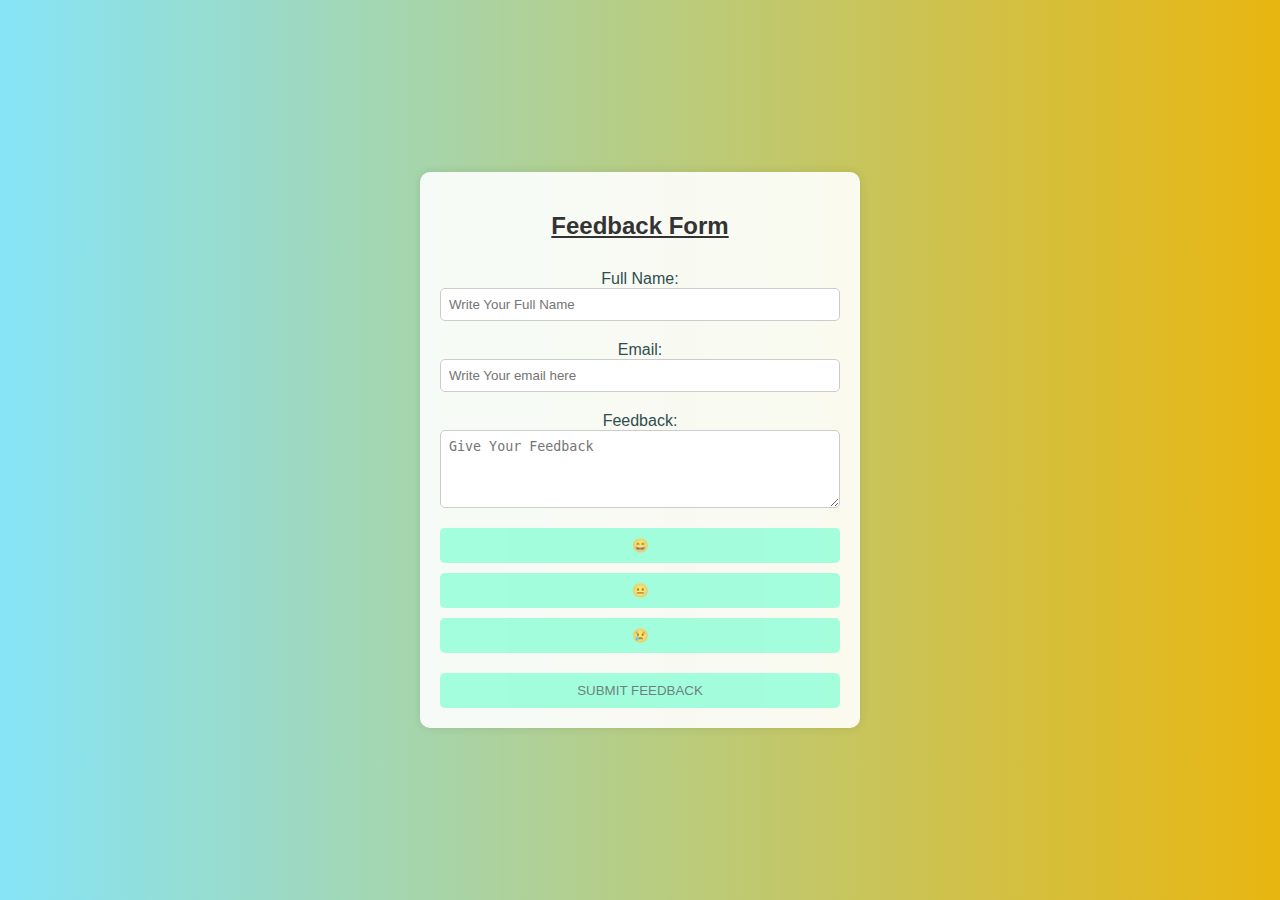
<file: Feedback Page.html>
<!DOCTYPE html>
<html lang="en">

<head>
    <meta charset="UTF-8">
    <meta name="viewport" content="width=device-width, initial-scale=1.0">
    <title>Feedback Form</title>
    <link rel="stylesheet" href="Feedback Page CSS.css">
</head>

<body>
    <div class="container">
        <h2><u>Feedback Form</u></h2>
        <form onsubmit="return feedback1()">
            <label for="name">Full Name:</label>
            <input type="text" id="name" name="name" placeholder="Write Your Full Name">

            <label for="email">Email:</label>
            <input type="email" id="email" name="email" placeholder="Write Your email here">

            <label for="feedback">Feedback:</label>
            <textarea id="feedback" name="feedback" rows="4" placeholder="Give Your Feedback"></textarea>

            <button type="button" onclick="showFeedbackMessage('😄', 'Awesome!')">😄</button>
            <button type="button" onclick="showFeedbackMessage('😐', 'Okay')">😐</button>
            <button type="button" onclick="showFeedbackMessage('😢', 'Not Good')">😢</button>

            <div id="feedback-message" style="margin-top: 10px;"></div>
            <form action="Home Page.html">
                <button onclick="window.location.href='HomePage.html';">SUBMIT FEEDBACK</button>
            </form>
            </form> 
    </div>
    <script>
        function showFeedbackMessage(emoji, message) {
            const feedbackMessage = document.getElementById('feedback-message');
            feedbackMessage.innerHTML = `<p>${emoji} ${message}</p>`;
        }
        function feedback1() {
            var name = document.getElementById('name').value;
            var email = document.getElementById('email').value;
            var feedback = document.getElementById('feedback').value;

            if(name == "") {
                alert("Please fill Name Section")
                return false
            }
            if(email == "") {
                alert("Please fill Email Section")
                return false
            }
            if(feedback == "") {
                alert("Please give your Feedback")
                return false
            }
            else{
                alert("from Submitted")
            }
        }
    </script>
</body>
</html>
</file>
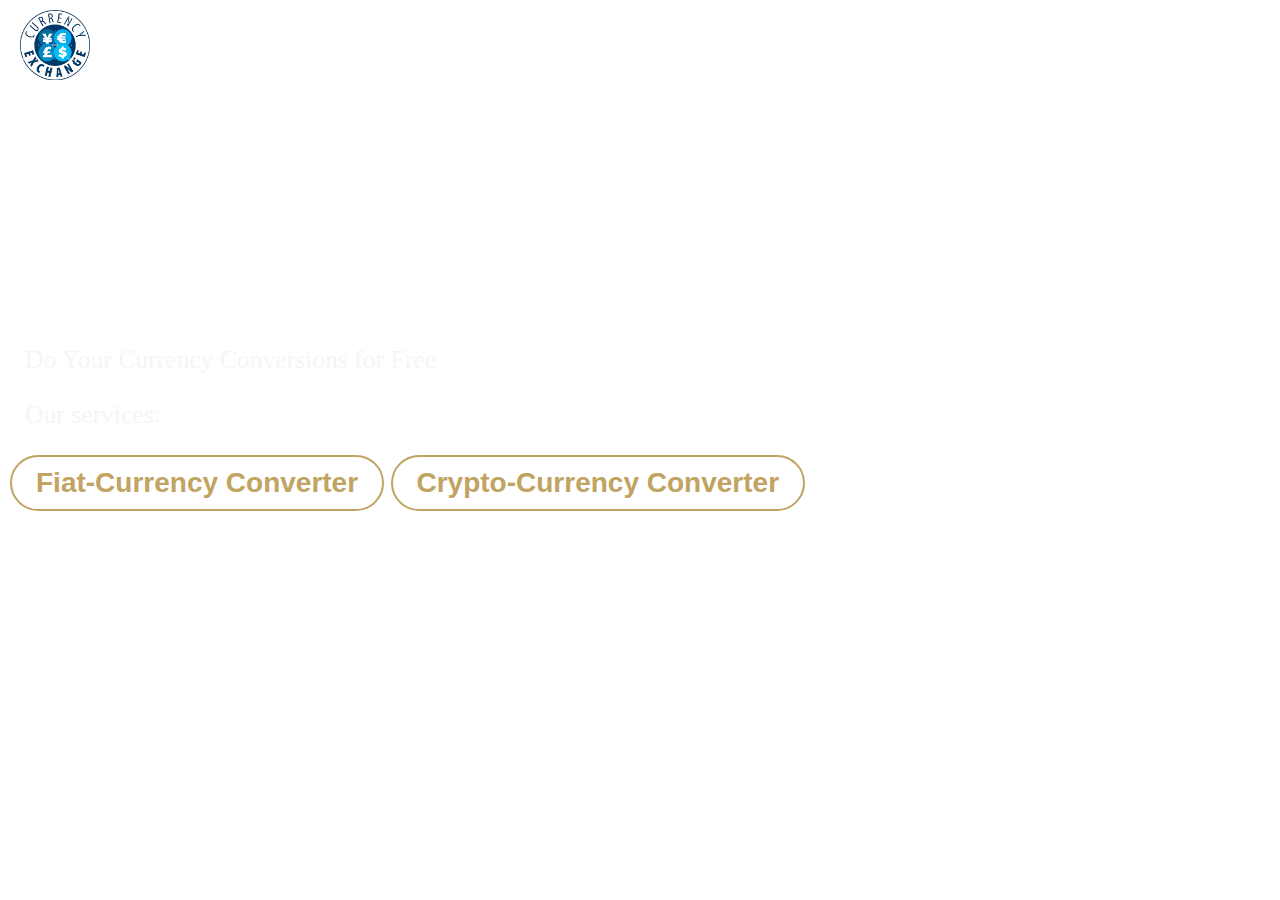
<file: HomePage.html>
<!DOCTYPE html>
<html lang="en">
<head>
    <meta charset="UTF-8">
    <title>Currency Converters</title>
    <style>
*{
    margin: 0;
    padding: 0;
    box-sizing: border-box;
}
.full-page
{
    height: 100%;
	width: 100%;
	background-image: url("https://wallpapercave.com/wp/dmnu4vq.jpg");
	background-position: center;
	background-size: cover;
    background-attachment: fixed;
	position: absolute;
}
.navbar
{
    display: flex;
    align-items: center;
    padding: 20px;
    padding-left: 20px;
    padding-right: 2px;
    padding-top: 10px;
}
nav
{
    flex: 1;
    text-align: right;
}
nav ul 
{
    display: inline-block;
    list-style: none;
}
nav ul li
{
    display: inline-block;
    margin-right: 70px;
}
nav ul li a
{
    text-decoration: none;
    font-size: 25px;
    color: white;
    font-family: poppins;
}
nav ul li button
{
    font-size: 20px;
    color: white;
    outline: none;
    border: none;
    background: transparent;
    cursor: pointer;
    font-family: sans-serif;
}
nav ul li button:hover
{
    color: white;
}
nav ul li a:hover
{
    color: white;
}
a
{
    text-decoration: none;
    color: palevioletred;
    font-size: 28px;
}
#login-form
{
    display: none;
	margin-top:2px;
}
.form-box
{
    width:380px;
	height:480px;
	position:relative;
	margin: auto;
	background: transparent;
	padding:10px;
    overflow: hidden;
    border: solid;
    border-radius: 2px;
    border-color: rgb(193, 163, 98);
}
.button-box
{
	width:220px;
	margin:35px auto;
	position:relative;
	box-shadow: 0 0 20px 9px rgb(193, 163, 98);
	border-radius: 30px;
}
.toggle-btn
{
	padding:10px 30px;
	cursor:pointer;
	background:transparent;
	border:0;
	outline: none;
	position: relative;
}
#btn
{
	top: 0;
	left:0;
	position: absolute;
	width: 110px;
	height: 100%;
	background-color: rgb(193, 163, 98);
	border-radius: 30px;
	transition: .5s;
}
.input-group-login
{
	top: 150px;
	position:absolute;
	width:280px;
	transition:.5s;
}
.input-group-register
{
    top: 120px;
	position:absolute;
	width:280px;
	transition:.5s;
}
.input-field
{
	width: 100%;
	padding:10px 0;
	margin:5px 0;
	border-left:0;
	border-top:0;
	border-right:0;
	border-bottom: 1px solid rgb(193, 163, 98);
	outline:none;
	background: transparent;
}
::placeholder{
	color:rgb(193, 163, 98);
	font-size:larger ;
}
.submit-btn
{
	width: 85%;
	padding: 10px 30px;
	cursor: pointer;
	display: block;
	margin: auto;
	background-color:rgb(193, 163, 98);
	border: 0;
	outline: none;
	border-radius: 30px;
}
.check-box
{
	margin: 30px 10px 34px 0;
}
span
{
	color:black;
	font-size:medium;
	bottom:68px;
	position:absolute;
}
#login
{
	left:50px;
}
#login input
{
	color:rgb(193, 163, 98);
	font-size:15;
}
#register
{
	left:450px;
}
#register input
{
	color:rgb(193, 163, 98);
	font-size: 15;
}
.menu-content {
    display: none;
    position: absolute;
    background-color: transparent;
    min-width: 160px;
    z-index: 1;
  }
  .dropdown-menu {
	position: relative;
	display: inline-block;
  }
  .menu-btn {
    background-color:transparent;
    color: white;
    padding: 23px;
    font-size: 25px;
    font-weight: bolder;
    font-family: poppins;
    border: none;
  }
  .links,.links-hidden{
	display: inline-block;
	color: white;
	padding: 12px 16px;
	text-decoration: none;
	font-size: 25px;
	font-weight: bold;
	background: transparent;
  }
  .links-hidden{
	display: block;
  }
  .links{
	display: inline-block;
  }
  .links-hidden:hover,.links:hover {
	background: transparent;
  }
  .dropdown-menu:hover .menu-content {
	display: block;
  }
  .dropdown-menu:hover .menu-btn {
	background-color:transparent;
  }
  .banner-area h2 {
	font-family: poppins;
	font-size: 75px;
	margin: 0 0 25px;
	color: white;
}
.banner-area p{
	font-family: poppins;
	margin: 0 0 25px;
	color: whitesmoke;
	margin-left: 15px;
}
.banner-area{ 
	size: 200px 200px;
	align-items: left;
	justify-content: center;
	font-size: 2vw;
	margin-left: 10px;
	margin-top: 130px;
}
.btn-donate {
  cursor: pointer;
  position: relative;
  padding: 10px 24px;
  font-size: 18px;
  color: rgb(193, 163, 98);
  border: 2px solid rgb(193, 163, 98);
  border-radius: 34px;
  background-color: transparent;
  font-weight: 600;
}
.btn-donate::before {
  content: '';
  position: absolute;
  inset: 0;
  margin: auto;
  width: 50px;
  height: 50px;
  border-radius: inherit;
  scale: 0;
  z-index: -1;
}
.btn-donate:hover::before {
  scale: 3;
}
.btn-donate:hover {
  color: rgb(193, 163, 98);
  scale: 1.1;
  box-shadow: 0 0px 20px rgb(193, 163, 98);
}
.btn-donate:active {
  scale: 1;
}
</style>
</head>
<body>
    <div class="full-page">
        <div class="navbar">
            <div>
                <img src="logo.png" height="70px" width="70px">
            </div>
            <nav>
                <ul id='MenuItems'>
                    <div class="dropdown-menu">
                        <li><button class="menu-btn">Services</button></li>
                            <div class="menu-content">
                               <a class="links-hidden" href="index.html">Currency Converter</a>
                               <a class="links-hidden" href="CryptoCurrency.html"> Crypto Currency Converter</a> 
                            </div>
                    </div>    
                    <li><button class='loginbtn' onclick="document.getElementById('login-form').style.display='block'" style="width:auto;">Login</button></li>
                    <li><a href="Contact Us.html">Contact</a></li>
                    <li><a href="Feedback Page.html">Feedback</a></li>
                </ul>
            </nav>
        </div>
        <div class="banner-area">
            <h2>Currency Converter</h2>
            <p>Do Your Currency Conversions for Free</p>
            <p>Our services:</p>
            <button class="btn-donate">
                <a href="index.html" style="color: rgb(193, 163, 98);">Fiat-Currency Converter</a>
            </button>
            <button class="btn-donate">
                <a href="CryptoCurrency.html" style="color:rgb(193, 163, 98);">Crypto-Currency Converter</a>
            </button>
        </div>
    </div>
    <div id='login-form'class='login-page'>
        <div class="form-box">
            <div class='button-box'>
                <div id='btn'></div>
                <button type='button'onclick='login()'class='toggle-btn'><b>Log In</b></button>
                <button type='button'onclick='register()'class='toggle-btn'><b>Register</b></button>
            </div>
            <form id='login' class='input-group-login' onsubmit="return login1()">
                <input type="email" class='input-field'placeholder='Email Id' id="email1" name="email11">
        <input type='password'class='input-field'placeholder='Enter Password' id="password1" name="password11">
        <input type='checkbox'class='check-box'><span style="color: white;"><b>Remember Password</b></span>
        <button type='submit'class='submit-btn'>Log in</button>
     </form>
     <form id='register' class='input-group-register' onsubmit="return register2()">
         <input type='text'class='input-field'placeholder='First Name' id="firstname2" name="firstname22">
         <input type='text'class='input-field'placeholder='Last Name ' id="lastname2" name="lastname22">
         <input type='email'class='input-field'placeholder='Email Id' id="email2" name="email22">
         <input type='password'class='input-field'placeholder='Enter Password' id="password2" name="password22" minlength="8" maxlength="10">
         <input type='password'class='input-field'placeholder='Confirm Password' id="cpassword2" name="cpassword22" minlength="8" maxlength="10">
         <input type='checkbox'class='check-box'><span style="color: white;"><b>I agree to the terms and conditions</b></span>
                <button type='submit'class='submit-btn'><b>Register</b></button>
         </form>
        </div>
    </div>
    </div>
<script>
    var x=document.getElementById('login');
var y=document.getElementById('register');
var z=document.getElementById('btn');
function register()
{
    x.style.left='-400px';
    y.style.left='50px';
    z.style.left='110px';
}
function login()
{
    x.style.left='50px';
    y.style.left='450px';
    z.style.left='0px';
}
var email11 = document.getElementById('email1').value
var password11 = document.getElementById('password1').value
function login1(){
    var email11 = document.getElementById('email1').value
    var password11 = document.getElementById('password1').value
    
    if(email11 == ""){
        alert("Fill Email Section");
        return false;
    }
    if(password11 == ""){
        alert("Fill Password Section");
        return false;
    }
    else{
        alert("Login Complete")
    }
}
var firstname22 = document.getElementById('firstname2').value;
    var lastname22 = document.getElementById('lastname2').value;
    var email22 = document.getElementById('email2').value;
    var password22 = document.getElementById('password2').value;
    var cpassword22 = document.getElementById('cpassword2').value;

function register2() {
    var firstname22 = document.getElementById('firstname2').value;
    var lastname22 = document.getElementById('lastname2').value;
    var email22 = document.getElementById('email2').value;
    var password22 = document.getElementById('password2').value;
    var cpassword22 = document.getElementById('cpassword2').value;
    
    if(firstname22 == ""){
        alert("Enter Valid First Name")
        return false
    }
    if(lastname22 == ""){
        alert("Enter Valid Last Name")
        return false
    }
    if(email22 == ""){
        alert("Enter Valid Email")
        return false
    }
    if(password22 == ""){
        alert("Enter Valid Password")
        return false
    }
    if(cpassword22 == ""){
        alert("Fill Confirm Password Section")
        return false
    }
    else{
        alert("Registered Successfully")
    }
}
var modal = document.getElementById('login-form');
window.onclick = function(event) 
{
    if (event.target == modal) 
    {
        modal.style.display = "none";
    }
}
</script>
</body>
</html>
</file>
<file: Feedback Page CSS.css>
body {
    margin: 0;
    padding: 0;
    font-family: 'Arial', sans-serif;
    background: linear-gradient(to right, #86E4F7, #E8B610);
    color: coral;
    text-align: center;
    display: flex;
    align-items: center;
    justify-content: center;
    height: 100vh;
    overflow: hidden;
}

.container {
    background: rgba(255, 255, 255, 0.9);
    padding: 20px;
    border-radius: 10px;
    width: 400px;
    box-shadow: 0 0 10px rgba(0, 0, 0, 0.1);
    animation: fadeIn 1s ease-in-out;
}

h2 {
    color: #333;
}

form {
    display: flex;
    flex-direction: column;
}

label {
    margin-top: 10px;
    color:darkslategrey;
}

input,
textarea {
    margin-bottom: 10px;
    padding: 8px;
    border: 1px solid #ccc;
    border-radius: 5px;
}

button {
    background:aquamarine;
    opacity: 70%;
    color:darkslategrey;
    padding: 10px;
    border: none;
    border-radius: 5px;
    cursor: pointer;
    margin-top: 10px;
    transition: background 0.3s ease-in-out;
}

button:hover {
    background: #45a049;
}

/* Emoji feedback */
.emoji-feedback {
    font-size: 2em;
    margin-top: 10px;
    cursor: pointer;
    transition: transform 0.3s ease-in-out;
}

.emoji-feedback:hover {
    transform: scale(1.2);
}

@keyframes fadeIn {
    from {
        opacity: 0;
        transform: translateY(-20px);
    }

    to {
        opacity: 1;
        transform: translateY(0);
    }
}
</file>
